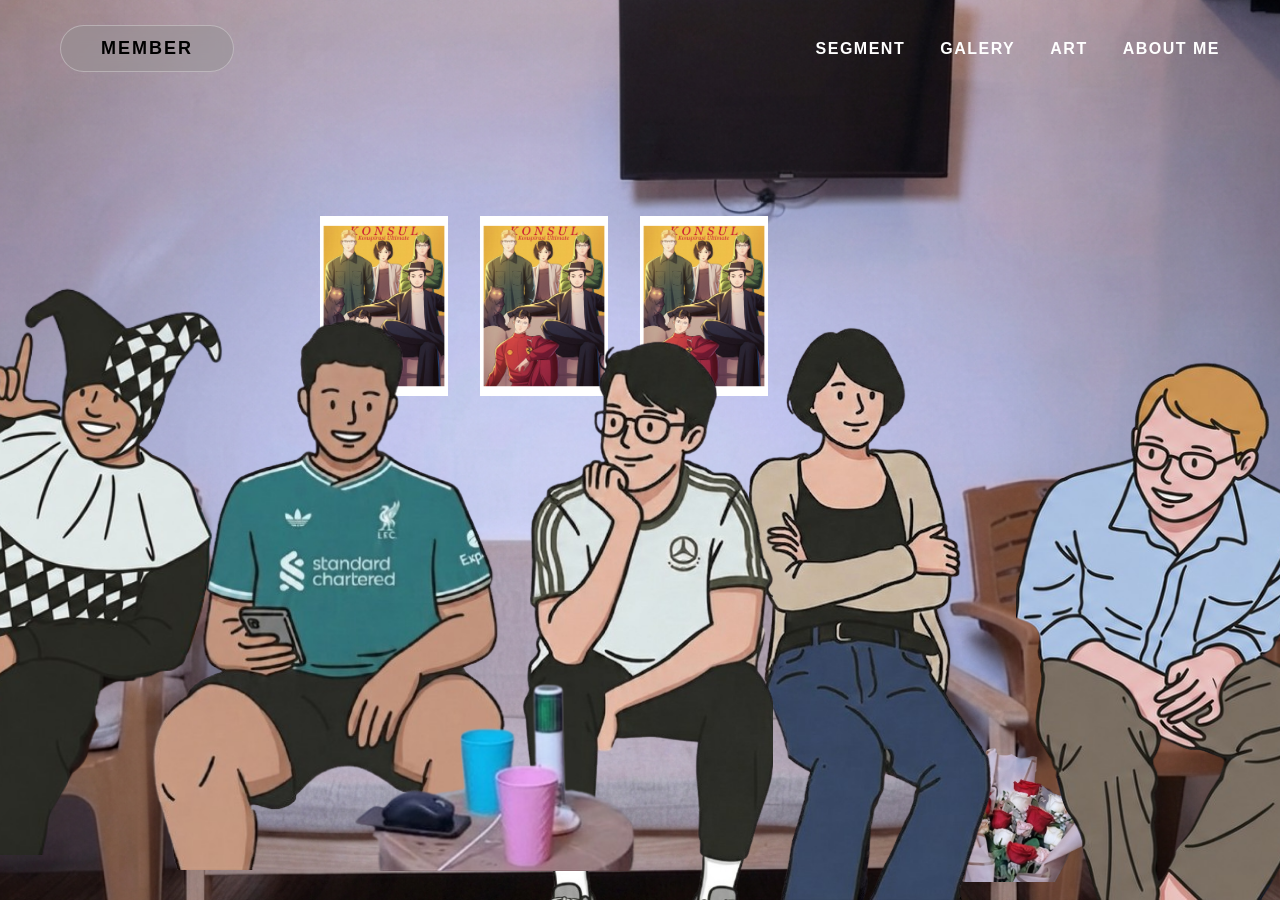
<file: member.html>
<!DOCTYPE html>
<html lang="id">
<head>
    <meta charset="UTF-8">
    <meta name="viewport" content="width=device-width, initial-scale=1.0">
    <title>Member Page</title>
    <link rel="stylesheet" href="Mstyle.css">
</head>
<body>

    <section class="member-section">
    <!-- HEADER NAVBAR -->
    <header class="header-member">
        <div class="logo-pill">
            <span>MEMBER</span>
        </div>
        <nav class="nav-menu">
            <a href="index.html">SEGMENT</a>
            <a href="#galery">GALERY</a>
            <a href="#art">ART</a>
            <a href="#about">ABOUT ME</a>
        </nav>
    </header>

    <!-- KANVAS SCENE TERKUNCI RASIO 16:9 -->
    <div class="scene-container">
        <img src="image/Mentah/BGM full.jpg" alt="Background" class="scene-bg">
        <div class="character-overlay">
            <img src="image/Mentah/Untitled design.png" alt="art" class="character-item m-art pos-art">
            <img src="image/Mentah/Untitled design.png" alt="art2" class="character-item m-art2 pos-art2">
            <img src="image/Mentah/Untitled design.png" alt="art3" class="character-item m-art3 pos-art3">
            <img src="image/Mentah/buket-removebg-preview.png" alt="bucket" class="character-item m-bucket pos-bucket">
            <img src="image/Chaaji-removebg-preview.png" alt="Aji" class="character-item m-aji pos-aji">
            <img src="image/Mentah/pandi-removebg-preview.png" alt="Fandi" class="character-item m-fandi pos-fandi">
            <img src="image/Mentah/pincen-removebg-preview.png" alt="Vincen" class="character-item m-vincen pos-vincen">
            <img src="image/Mentah/shakira-removebg-preview.png" alt="Shakira" class="character-item m-shakira pos-shakira">
            <img src="image/Chazidan-removebg-preview.png" alt="Zidan" class="character-item m-zidan pos-zidan">
            <img src="image/Mentah/BGM-removebg-preview.png" alt="meja" class="character-item pos-meja">
        </div>
    </div>
    </section>

</body>
</html>
</file>
<file: Mstyle.css>
/* ========================================================= */
/* 1. RESET & BASE STYLE                                     */
/* ========================================================= */
* {
    margin: 0;
    padding: 0;
    box-sizing: border-box;
}

body {
    font-family: Arial, Helvetica, sans-serif;
    background-color: #1a1a1a;
    overflow-x: hidden;
}

.member-section {
    position: relative;
    width: 100vw;
    height: 100vh;
    overflow: hidden;
}

/* HEADER NAVBAR */
.header-member {
    position: fixed; /* Fixed agar navbar tetap mengapung saat di-swipe */
    top: 0;
    left: 0;
    width: 100%;
    display: flex;
    justify-content: space-between;
    align-items: center;
    padding: 25px 60px;
    z-index: 100;
}

.logo-pill {
    background-color: rgba(148, 145, 145, 0.436);
    backdrop-filter: blur(8px);
    padding: 12px 40px;
    border-radius: 50px;
    border: 1px solid rgba(255, 255, 255, 0.3);
}

.logo-pill span {
    font-weight: 900;
    font-size: 18px;
    letter-spacing: 2px;
    color: #000;
}

.nav-menu {
    display: flex;
    gap: 35px;
}

.nav-menu a {
    color: #ffffff;
    text-decoration: none;
    font-weight: 900;
    font-size: 16px;
    letter-spacing: 1.5px;
    text-transform: uppercase;
}

/* BASE ITEM KARAKTER & HOVER GLOW */
.character-item {
    position: absolute;
    pointer-events: auto;
    cursor: pointer;
    transition: transform 0.3s ease, filter 0.3s ease;
}

.character-item:not(.pos-meja):hover {
    transform: translateY(-1.5%) scale(1.02);
    z-index: 8 !important; 
}
.m-bucket:hover,
.m-art:hover,
.m-art2:hover,
.m-art3:hover,
.m-aji:hover,
.m-fandi:hover,
.m-vincen:hover,
.m-shakira:hover,
.m-zidan:hover {
    filter: drop-shadow(0px 0px 4px #ffffff) 
            drop-shadow(0px 0px 10px rgba(255, 255, 255, 0.8));
}

/* ========================================================= */
/* 2. MODE DESKTOP & LANDSCAPE LEBAR (Layar >= 769px)        */
/* ========================================================= */
@media screen and (min-width: 769px) {

    .member-section {
        display: flex;
        justify-content: center;
        align-items: center;
    }

    .scene-container {
        position: relative;
        width: 100vw;
        height: 100vh;
        min-width: 177.78vh; 
        min-height: 56.25vw;
    }

    .scene-bg {
        position: absolute;
        top: 0;
        left: 0;
        width: 100%;
        height: 100%;
        object-fit: cover;
        z-index: 0;
    }

    .character-overlay {
        position: absolute;
        top: 0;
        left: 0;
        width: 100%;
        height: 100%;
        z-index: 1;
        pointer-events: none;
    }

    /* KOORDINAT DESKTOP */
    .pos-bucket {top: 78%; left: 68%; height: 20%; z-index: 1;}
    .pos-art { top: 24%; left: 30%; height: 20%; z-index: 1;}
    .pos-art2 { top: 24%; left: 40%; height: 20%; z-index: 1;}
    .pos-art3 { top: 24%; left: 50%; height: 20%; z-index: 1;}
    .pos-meja { top: 73%; left: 31.8%; height: 23.8%; z-index: 15; pointer-events: none; }
    .pos-aji { top: 4%; left: 0.01%; height: 91%; z-index: 13; }
    .pos-fandi { top: 30%; left: 17%; height: 66.7%; z-index: 12; }
    .pos-vincen { top: 37.1%; left: 42.5%; height: 62.9%; z-index: 11; }
    .pos-shakira { top: 31.5%; left: 56.8%; height: 68.5%; z-index: 10; }
    .pos-zidan { top: 39.1%; left: 73.5%; height: 60.9%; z-index: 9; }
}

/* ========================================================= */
/* 3. MODE HP / POTRET (Layar <= 768px)                      */
/* ========================================================= */
@media screen and (max-width: 768px) {

    /* Hapus pembatas overflow pada body & section khusus HP */
    html, body {
        overflow-x: auto !important;
    }

    .member-section {
        width: max-content; /* Mengikuti lebar asli kanvas di dalamnya */
        min-width: 100vw;
        height: 100vh;
        overflow: visible !important;
        display: block;
    }

    /* Penyesuaian Header Navbar Melayang di HP */
    .header-member {
        position: fixed; /* Tetap mengapung saat di-scroll */
        top: 0;
        left: 0;
        width: 100vw;
        padding: 12px 15px;
        z-index: 100;
    }

    .logo-pill { padding: 6px 16px; }
    .logo-pill span { font-size: 11px; }
    .nav-menu { gap: 10px; }
    .nav-menu a { font-size: 9px; }

    /* KANVAS HP: Mengunci lebar kanvas agar 100% pas dengan rasio background */
    .scene-container {
        position: relative;
        height: 100vh;
        width: 177.78vh; /* Menjaga rasio 16:9 utuh penuh */
        min-width: 177.78vh;
        overflow: hidden;
    }

    /* BACKGROUND HP: Dipaksa Mengisi 100% Kanvas Tanpa Sisa */
    .scene-bg {
        position: absolute;
        top: 0;
        left: 0;
        width: 100%;
        height: 100%;
        object-fit: fill; /* Memastikan background mengisi dari ujung kiri ke ujung kanan kanvas */
        z-index: 0;
    }

    .character-overlay {
        position: absolute;
        top: 0;
        left: 0;
        width: 100%;
        height: 100%;
        z-index: 1;
        pointer-events: none;
    }

    /* ------------------------------------------------------ */
    /* KOORDINAT POSISI MEMBER DI MODE HP                     */
    /* ------------------------------------------------------ */

    /* Art */
    .pos-art {
        top: 24%;
        left: 30%;
        height: 20%;
        z-index: 1;
    }

    /* Art2 */
    .pos-art2 {
        top: 24%;
        left: 40%;
        height: 20%;
        z-index: 1;
    }
    /* Art3 */
    .pos-art3 {
        top: 24%;
        left: 50%;
        height: 20%;
        z-index: 1;
    }
    /* bucket */
    .pos-bucket {
        top: 80%;
        left: 68%;
        height: 20%;
        z-index: 1;
    }
    /* Meja */
    .pos-meja {
        top: 76.2%;
        left: 34.5%;
        height: 23.8%;
        z-index: 15;
        pointer-events: none;
    }

    /* 1. Jester / Aji */
    .pos-aji {
        top: 4%;
        left: 0.01%;
        height: 96%;
        z-index: 13;
    }

    /* 2. Fandi */
    .pos-fandi {
        top: 33.3%;
        left: 17.5%;
        height: 66.7%;
        z-index: 12;
    }

    /* 3. Vincen */
    .pos-vincen {
        top: 40.5%;
        left: 42.2%;
        height: 62.9%;
        z-index: 11;
    }

    /* 4. Shakira */
    .pos-shakira {
        top: 31.5%;
        left: 56%;
        height: 68.5%;
        z-index: 10;
    }

    /* 5. Zidan */
    .pos-zidan {
        top: 39.1%;
        left: 73.5%;
        height: 60.9%;
        z-index: 9;
    }
}
</file>
